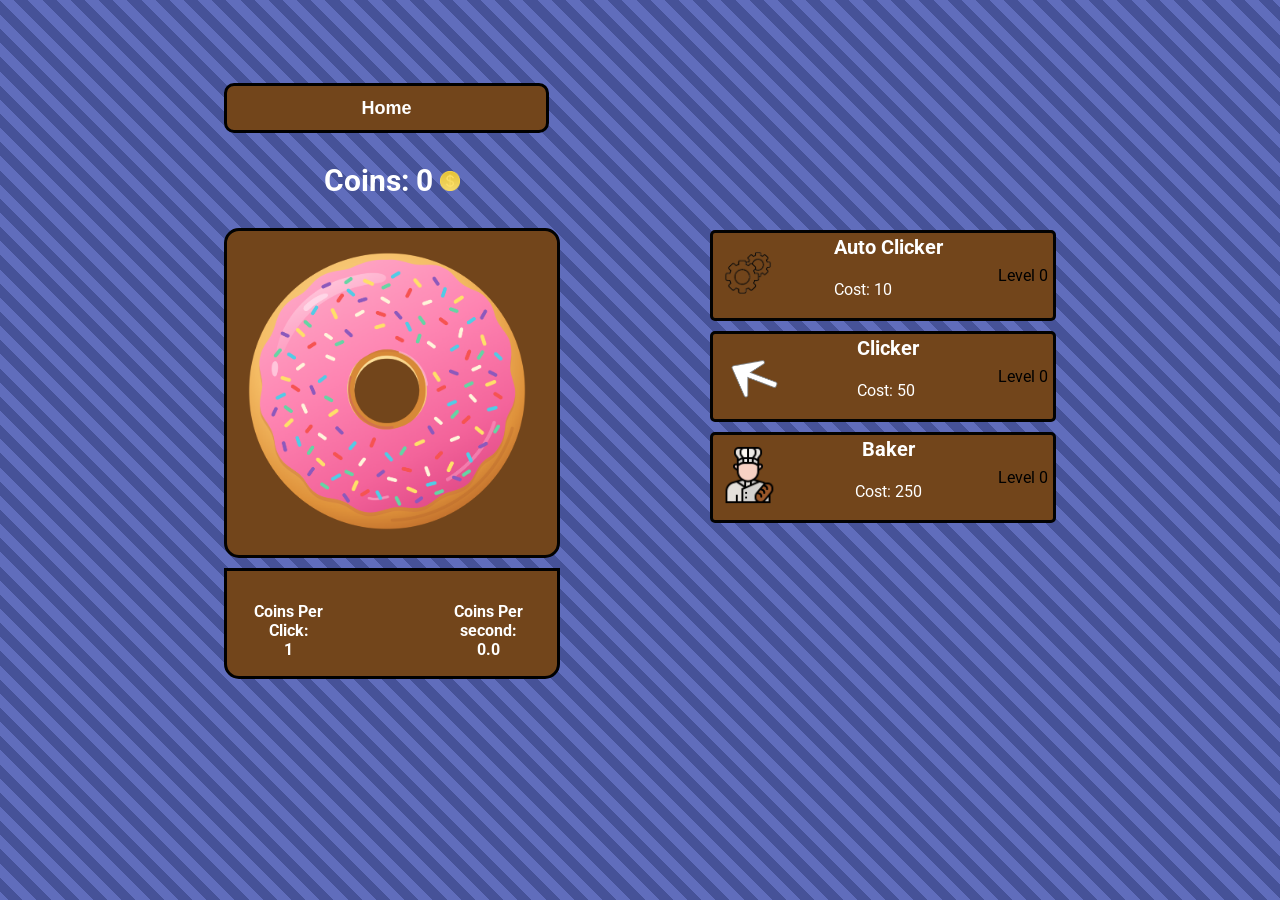
<file: Testing Doc/Channels/clicker.html>
<!DOCTYPE html>
<html lang="en">
<head>
  <meta charset="UTF-8" />
  <meta name="viewport" content="width=device-width, initial-scale=1.0" />
  <title>Wii Menu</title>
  <link rel="stylesheet" href="clicker.css">
    <link href="https://fonts.googleapis.com/css2?family=Roboto:ital,wght@0,100..900;1,100..900&display=swap" rel="stylesheet">
  </head>
  <body>
    <section>
        <div class="main">
            <div class="left">
                <div>
                    <a href="../index.html">
                        <button class="homebtn">
                            <h2>Home</h1>
                        </button>
                    </a>
                </div>
                <div class="coin-count">
                    <h3>Coins:  <span class="coin-cost">0</span> <img class="coin-icon" src="../Images/Coin.png"></h3>
                </div>
                <div class="clicker-imgBG">
                    <img draggable="false" src="../Images/Clicker/Clicker.png" class="clicker-img" onclick="incrementCoins()">
                </div>
                <div class="statistics">
                    <div class="text">
                        <p>Coins Per Click: <br> <span id ="cpcText">1</span></p>
                        <p>Coins Per second: <br> <span id ="cpsText">0</span></p>
                    </div>
                </div>
                <div id="blackjackbtn">
                </div>
            </div>
            <div class="right">
                <div class="upgradeBox" id="UpgradeBox"></div>
            </div>
    </section>
    <script src="clicker.js"></script>
  </body>
  </html>
</file>
<file: Testing Doc/Channels/clicker.css>
body{
    display: grid;
    place-items: center;
    margin: 0;
    padding: 0;
    user-select: none;
    position: relative;
    font-family: roboto;
    background: repeating-linear-gradient(
        45deg,
        #606dbc,
        #606dbc 10px,
        #465298 10px,
        #465298 20px
    );
    background-size: 200% 200%
}

p{
    color: white;
}

.main{
    margin-top: 10%;
    display: flex;
    align-items: center;
    gap: 150px;
}

.left h3{
    font-size: 30px;
    color: white;
    text-align: center;
}

.center-section h4{
    color: white;
    font-size: 20px;
    margin: 0;
    margin-bottom: 5px;
}

.middle-section p{
    color: white;
    margin: 0;
}

.clicker-img{
    width: 300px;
}

.clicker-imgBG{
    background: rgb(114, 69, 27);
    border: solid 3px rgb(2, 2, 2);
    border-radius: 15px;
    padding: 10px;
}

.clicker-img:hover{
    transform: scale(1.1);
    transition: 0.1s;
    cursor: pointer;
}

.clicker-img:active{
    opacity: 0.9;
    transform: scale(1.05);
    transition: 0.1s;
}

.upgrade{
    display: flex;
    gap: 10px;
    align-items: center;
    justify-content: space-between;
    width: 330px;
    height: 75px;
    border: solid 3px rgb(2, 2, 2);
    background: rgb(114, 69, 27);
    border-radius:5px;
    padding: 5px;
    position: relative;
    cursor: pointer;
    margin-bottom: 10px;
    text-align: center;
}

.upgrade:hover .level-info{
    display: block;
}

.pointer-icon{
    width: 60px;
}

.coin-icon{
    width: 20px;
    height: 20px;
}

.coin-count{
    position: relative;
    top: 5%;
}

.cost-info{
    display: flex;
    gap: 5px;
    align-items: center;
}

.level-info{
    position: absolute;
    width: 100px;
    right: -32%;
    background-color: rgb(114, 69, 27);
    border: solid 3px black;
    padding: 1px;
    text-align: center;
    display: none; 
}

.statistics{
    width: 300px;
    height: 75px;
    margin-top: 10px;
    padding: 15px;
    background-color: rgb(114, 69, 27);
    border: 3px black solid;
    border-bottom-left-radius: 15px;
    border-bottom-right-radius: 15px;
    text-align: center;
}

.statistics p{
    font-size: medium;
}

.text{
    display: flex;
    gap: 100px;
    justify-content: center;
    font-weight: bold;
    font-size: 22px;
}

.homebtn{
    cursor: pointer;
    position: relative;
    top: 2%;
    width: 325px;
    height: 50px;
    background-color: rgb(114, 69, 27);
    border: 3px solid;
    border-radius: 10px;
    border-color:black;
    text-align: center;
}

.homebtn h2{
    color: white;
    margin: 0%;
    font-size: large;
    font-weight: 600;
}
</file>
